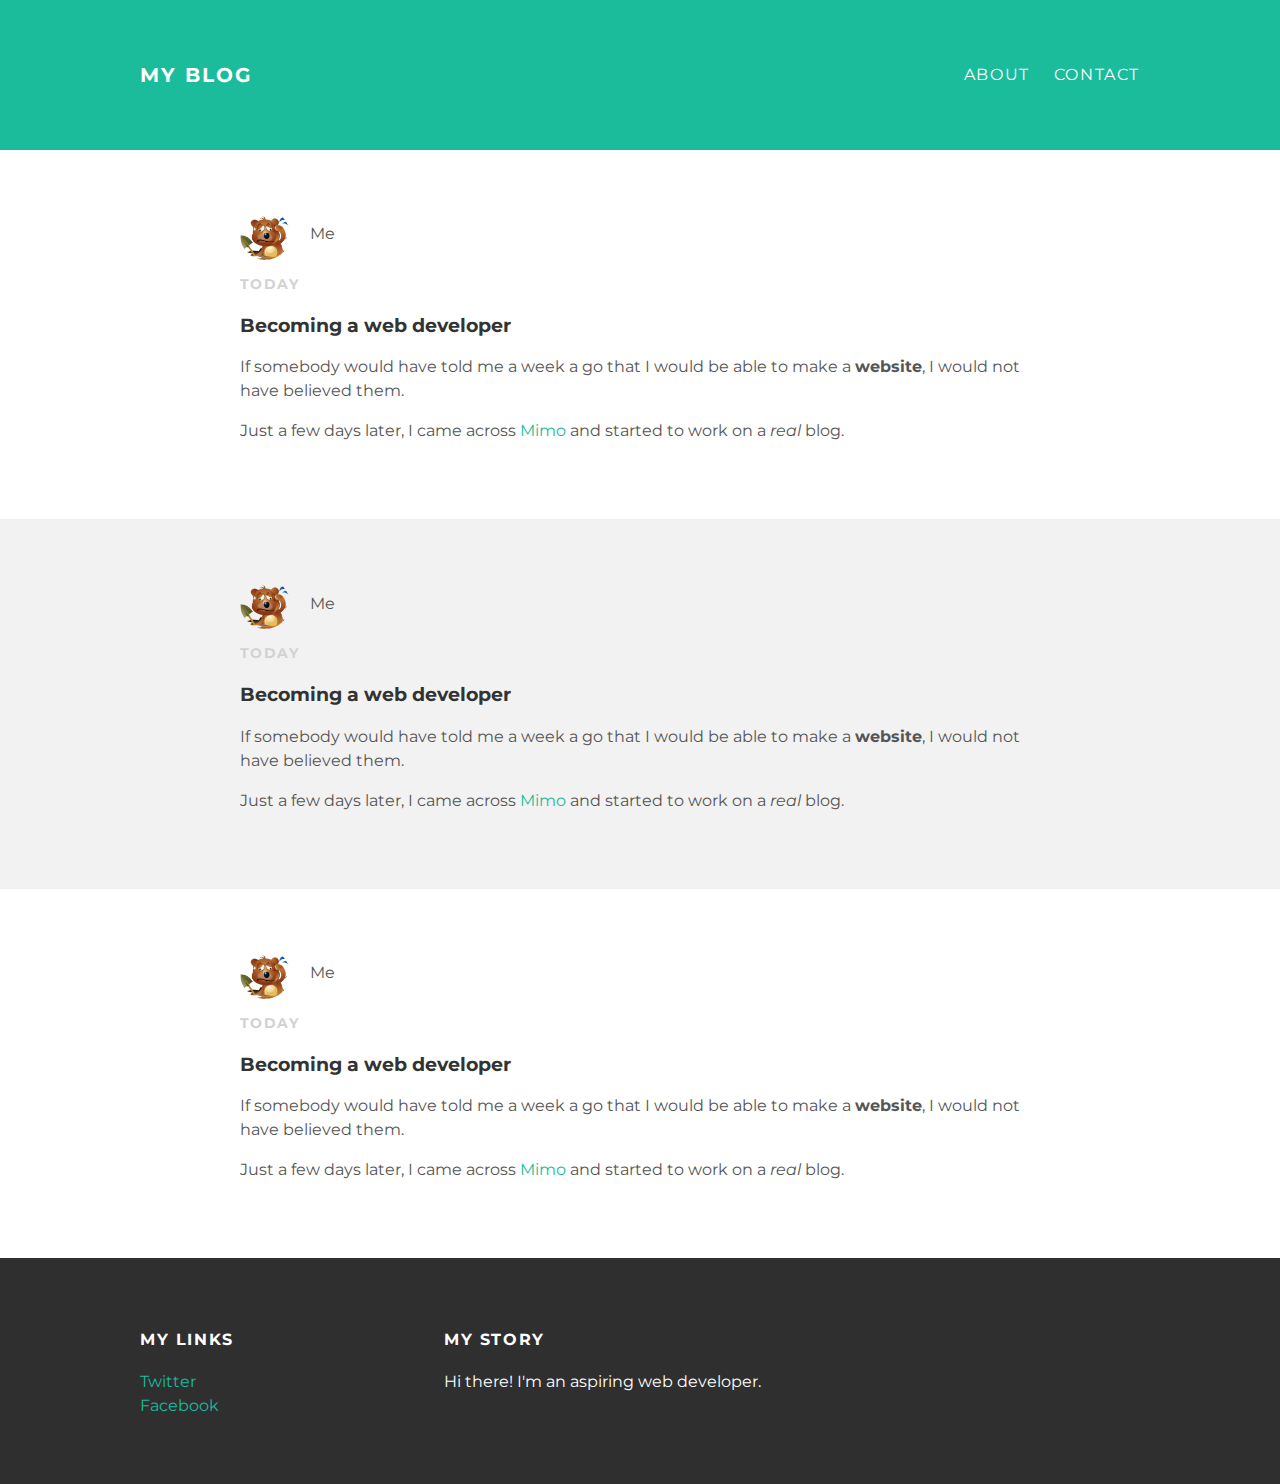
<file: index.html>
<!DOCTYPE html>
<html>

  <head>
    <title>My blog</title>
    <link rel="stylesheet" type="text/css" href="styles.css">
  </head>

 <body>

<!--HEADER HEADER HEADER HEADER HEADER HEADER HEADER HEADER HEADER HEADER-->
    <div id="header">
      <div class="container">
        <a id="header-title" href="index.html">My Blog</a>
        <!--<a href="index.html">My Blog</a>-->
        <ul id="header-nav">
          <!--<ul class="navbar-links">-->
          <li><a href="about.html">About</a></li>
          <li><a href="mailto:me@me.com">Contact</a></li>
        </ul>
      </div>
    </div>
<!--HEADER HEADER HEADER HEADER HEADER HEADER HEADER HEADER HEADER HEADER-->



<!--CONTENT CONTENT CONTENT CONTENT CONTENT CONTENT CONTENT CONTENT CONTENT-->
    <div id="content">


      <div class="post-container">        <!--THE FIRST POST-->
        <div class="post">
          <div class="post-author">
            <img src="me.png">
            <span>Me</span>
          </div>
          <p class="post-date">Today</p>
            <h3 class="post-title">Becoming a web developer</h3>
            <div class="post-content">
              <p>If somebody would have told me a week a go that I would
                be able to make a <strong>website</strong>, I would not have believed them.</p>
                <p>Just a few days later, I came across <a href="https://getmimo.com">Mimo</a> and started to
                  work on a <em>real</em> blog.</p>
            </div>
        </div>
      </div>                              <!--THE FIRST POST-->


      <div class="post-container">        <!--THE SECOND POST-->
        <div class="post">
          <div class="post-author">
            <img src="me.png">
            <span>Me</span>
          </div>
          <p class="post-date">Today<p>
            <h3 class="post-title">Becoming a web developer</h3>
            <div class="post-content">
              <p>If somebody would have told me a week a go that I would
                be able to make a <strong>website</strong>, I would not have believed them.</p>
                <p>Just a few days later, I came across <a href="https://getmimo.com">Mimo</a> and started to
                  work on a <em>real</em> blog.</p>
            </div>
        </div>
      </div>                               <!--THE SECOND POST-->
      
      
      <div class="post-container">        <!--THE THIRD POST-->
        <div class="post">
          <div class="post-author">
            <img src="me.png">
            <span>Me</span>
          </div>
          <p class="post-date">Today<p>
            <h3 class="post-title">Becoming a web developer</h3>
            <div class="post-content">
              <p>If somebody would have told me a week a go that I would
                be able to make a <strong>website</strong>, I would not have believed them.</p>
                <p>Just a few days later, I came across <a href="https://getmimo.com">Mimo</a> and started to
                  work on a <em>real</em> blog.</p>
            </div>
        </div>
      </div>                               <!--THE THIRD POST-->


    </div>
<!--CONTENT CONTENT CONTENT CONTENT CONTENT CONTENT CONTENT CONTENT CONTENT-->



<!--FOOTER FOOTER FOOTER FOOTER FOOTER FOOTER FOOTER FOOTER FOOTER FOOTER-->
    <div id="footer">
      <div class="container">

        <div class="column">
          <h4>My Links</h4>
          <p>
            <a href="https://twitter.com/me">Twitter</a>
            <br>
            <a href="https://facebook.com/me">Facebook</a>
          </p>
        </div>

        <div class="column">
          <h4>My Story</h4>
          <p>Hi there! I'm an aspiring web developer.</p>
        </div>

      </div>
    </div>
<!--FOOTER FOOTER FOOTER FOOTER FOOTER FOOTER FOOTER FOOTER FOOTER FOOTER-->


  </body>

</html>
</file>
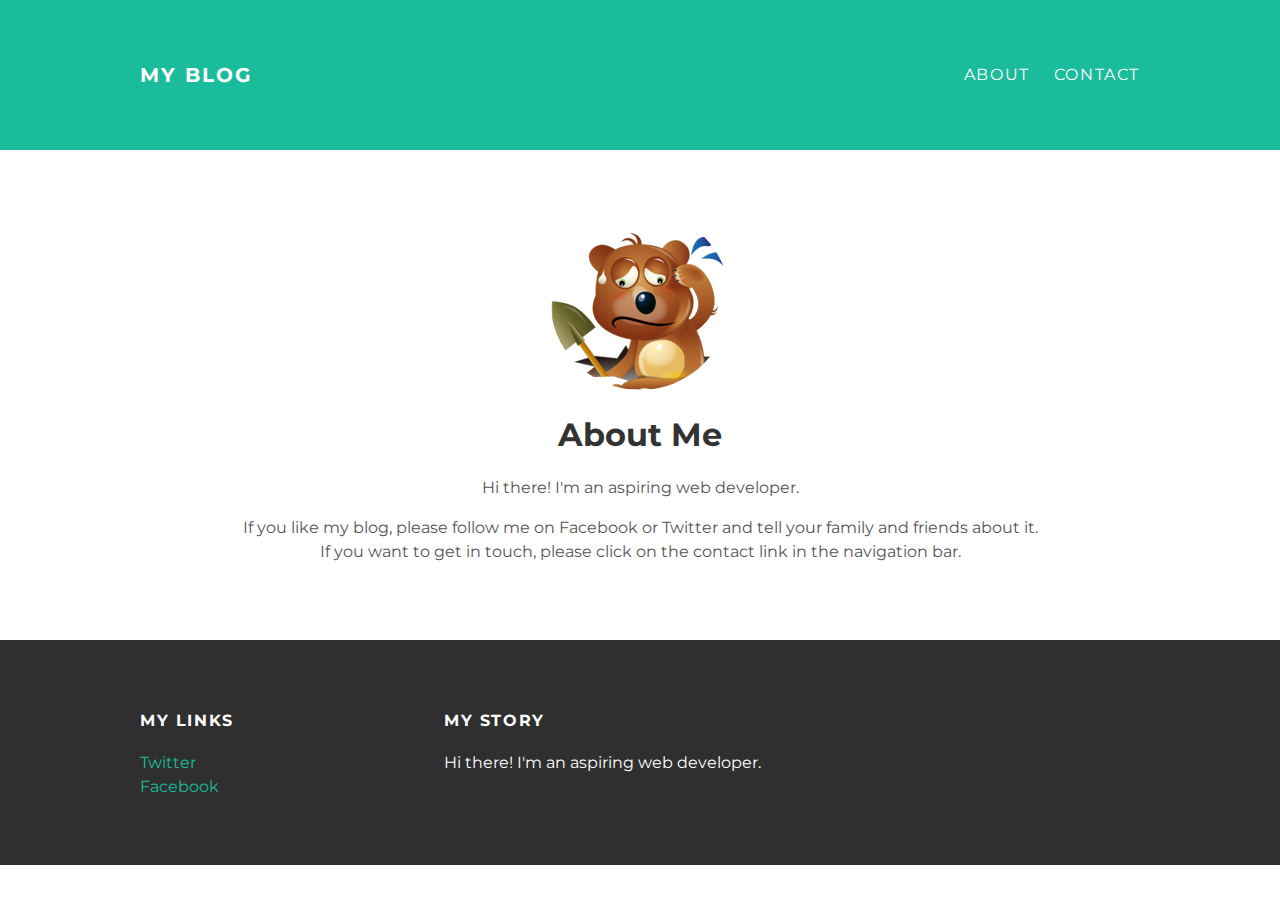
<file: about.html>
<!DOCTYPE html>
<html>

  <head>
    <title>My blog</title>
    <link rel="stylesheet" type="text/css" href="styles.css">
  </head>

 <body>

   <!--HEADER HEADER HEADER HEADER HEADER HEADER HEADER HEADER HEADER HEADER-->
       <div id="header">
         <div class="container">
           <a id="header-title" href="index.html">My Blog</a>
           <!--<a href="index.html">My Blog</a>-->
           <ul id="header-nav">
             <!--<ul class="navbar-links">-->
             <li><a href="about.html">About</a></li>
             <li><a href="mailto:me@me.com">Contact</a></li>
           </ul>
         </div>
       </div>
   <!--HEADER HEADER HEADER HEADER HEADER HEADER HEADER HEADER HEADER HEADER-->



<!--CONTENT CONTENT CONTENT CONTENT CONTENT CONTENT CONTENT CONTENT CONTENT-->
    <div id="content">
      <div class="container">
        <div class="about">

          <div class="about-author">
            <img src="me.png">
          </div>

            <h1 class="about-title">About Me</h1>

            <div class="about-content">
              <p>Hi there! I'm an aspiring web developer.</p>
              <p>If you like my blog, please
                follow me on Facebook or Twitter and
                tell your family and friends about it.
                If you want to get in touch, please click on the contact
                link in the navigation bar.</p>
            </div>

        </div>
      </div>
    </div>
<!--CONTENT CONTENT CONTENT CONTENT CONTENT CONTENT CONTENT CONTENT CONTENT-->



<!--FOOTER FOOTER FOOTER FOOTER FOOTER FOOTER FOOTER FOOTER FOOTER FOOTER-->
    <div id="footer">
      <div class="container">

        <div class="column">
          <h4>My Links</h4>
          <p>
            <a href="https://twitter.com/me">Twitter</a>
            <br>
            <a href="https://facebook.com/me">Facebook</a>
          </p>
        </div>

        <div class="column">
          <h4>My Story</h4>
          <p>Hi there! I'm an aspiring web developer.</p>
        </div>

      </div>
    </div>
<!--FOOTER FOOTER FOOTER FOOTER FOOTER FOOTER FOOTER FOOTER FOOTER FOOTER-->

  </body>

</html>
</file>
<file: styles.css>
@import url(http://fonts.googleapis.com/css?family=Montserrat:400,700);


body {
  color: #555;
  margin: 0;

  font-family: 'Montserrat',sans-serif;
}

#header {
  background-color: #1abc9c;
  height: 150px;
  line-height: 150px;
}

#header-title {
  display: block;
  float: left;

  font-size: 20px;
  font-weight: bold;
}

#header-nav {
  display: block;
  float: right;
  margin-top: 0;
}

#header-nav li {
  display: inline;
  padding-left: 20px;
}

.container {
  max-width: 1000px;
  margin: 0 auto;
}

#header a {
  color: white;
  text-decoration: none;

  text-transform: uppercase;
  letter-spacing: 0.1em;
}

#header a:hover {
  color: #222;
}

#footer {
  background-color: #2f2f2f;
  padding: 50px 0;
}

.column {
  min-width: 300px;
  display: inline-block;
  vertical-align: top;
}

#footer h4 {
  color: white;
  text-transform: uppercase;
  letter-spacing: 0.1em;
}

#footer p {
  color: white;
}

a {
  color: #1abc9c;
  text-decoration: none;
}

a:hover {
  color: #F6A623;
}

.post, .about {
  max-width: 800px;
  margin: 0 auto;
  padding: 60px 0;
}

.post-author img {
  width: 50px;
  height: 50px;
  vertical-align: middle;
}

.post-author span {
  margin-left: 16px;
}

.post-date {
  color: #D2D2D2;

  font-size: 14px;
  font-weight: bold;

  text-transform: uppercase;
  letter-spacing: 0.1em;
}

h1,h2,h3,h4 {
  color: #333;
}

p {
  line-height: 1.5;
}

.about {
  text-align: center;
}

.post-author img, .about-author img {
  border-radius: 50%;
}

.post-container:nth-child(even) {
  background-color: #f2f2f2;
}
</file>
